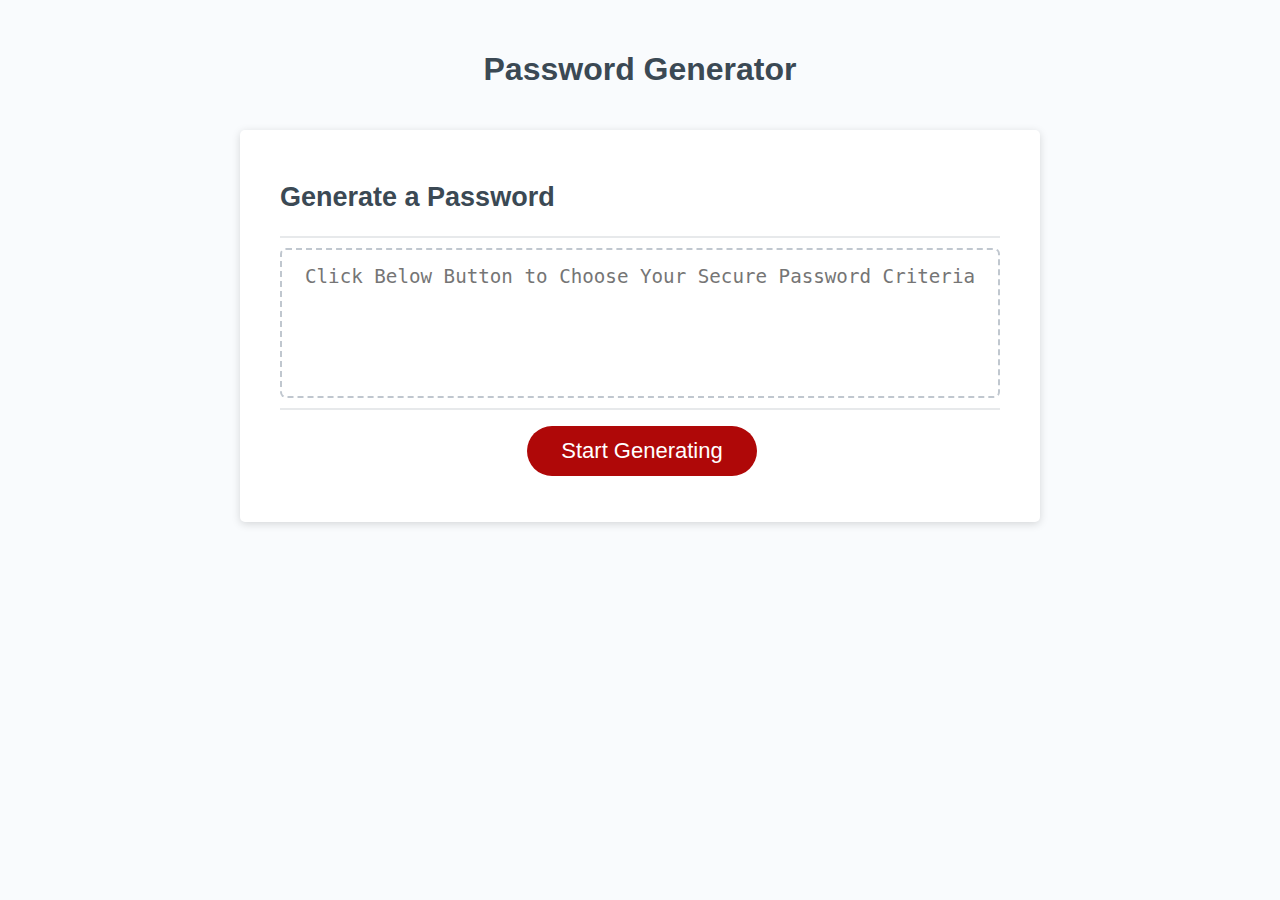
<file: index.html>
<!DOCTYPE html>
<html lang="en">
  <head>
    <meta charset="UTF-8" />
    <meta name="viewport" content="width=device-width, initial-scale=1.0" />
    <meta http-equiv="X-UA-Compatible" content="ie=edge" />
    <title>Password Generator</title>
    <link rel="stylesheet" href="./css/style.css"/>
    <script src="./script/script.js" defer></script>
  </head>
  <body>
    <div class="wrapper">
      <header>
        <h1>Password Generator</h1>
      </header>
      <div class="card">
        <div class="card-header">
          <h2>Generate a Password</h2>
        </div>
        <div class="card-body">
          <textarea
            readonly
            id="password"
            placeholder="Click Below Button to Choose Your Secure Password Criteria"
            aria-label="Generated Password"
          ></textarea>
          
          <!--Dialog is so much better than a prompt https://developer.mozilla.org/en-US/docs/Web/HTML/Element/dialog  -->
          <dialog class="options" id="criteria">
            <form id="pswArea" class="form" action="">   

              <label for="charLength">Number of Characters</label>
              <input type="number" min="8" max="128" value="8" id="charLength">
                
              <label for="lowerCase">Include Lowercase</label>
              <input type="checkbox" name="" id="lowerCase">

              <label for="upperCase">Include Uppercase</label>
              <input type="checkbox" name="" id="upperCase">

              <label for="numbers">Include Numbers</label>
              <input type="checkbox" name="" id="numbers">

              <label for="specials">Include Special Characters</label>
              <input type="checkbox" name="" id="specials"> 
             
              <button type="submit" id="closeOptions" class="btn">Generate Password</button>
              
            </form>  
          </dialog>

        </div>
        <div class="card-footer">
          <button id="openOptions" class="btn">Start Generating</button>
        </div>
      </div>
    </div>
    <!-- <script src="script.js"></script> -->
  </body>
</html>
</file>
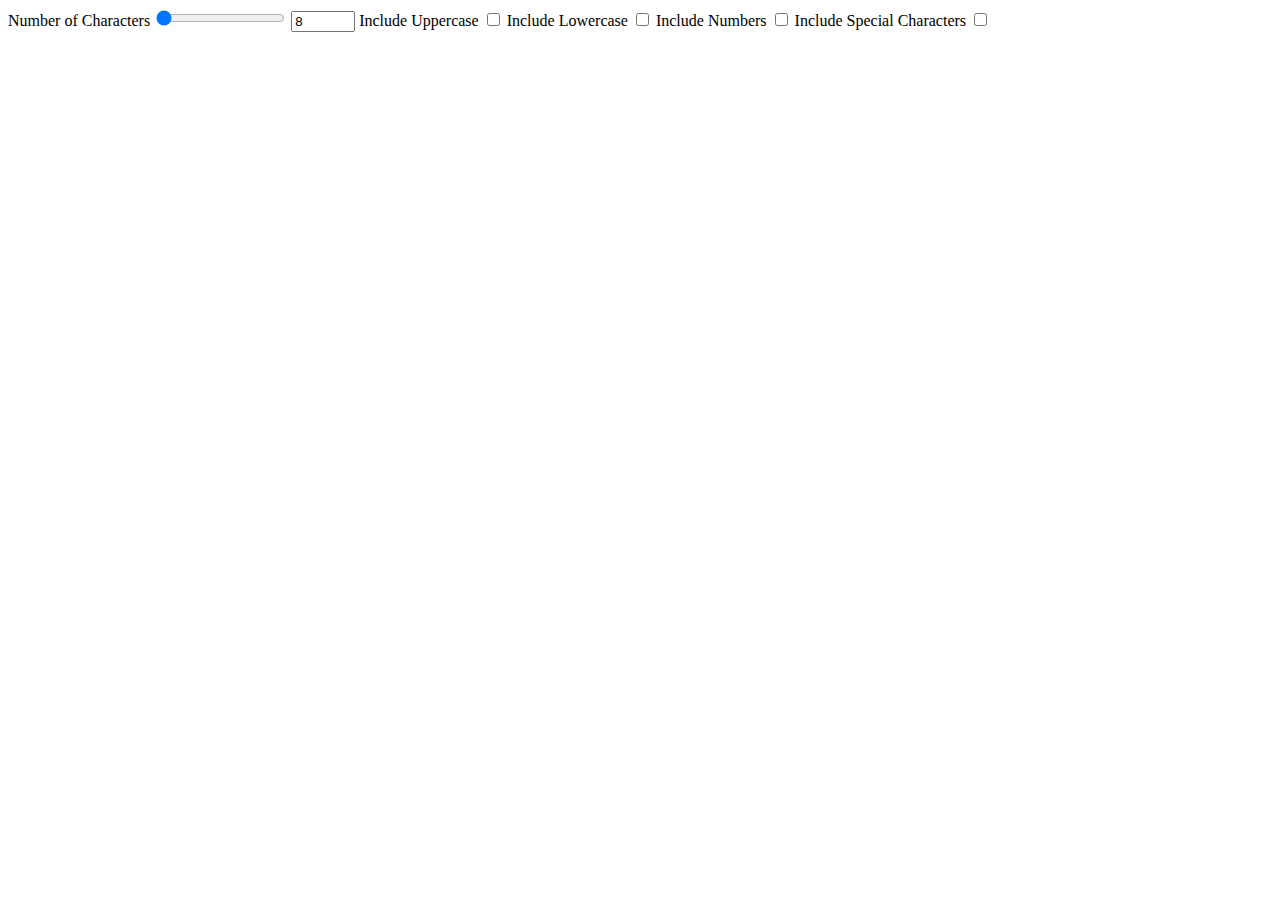
<file: test.html>
<!DOCTYPE html>
<html lang="en">
<head>
    <meta charset="UTF-8">
    <meta http-equiv="X-UA-Compatible" content="IE=edge">
    <meta name="viewport" content="width=device-width, initial-scale=1.0">
    <title>Document</title>
    <link rel="stylesheet" href="css.css">
</head>
<body>
    <form class="form" action="">              
        <label for="charNumber">Number of Characters</label>
        <input type="range" min="8" max="128" value="8" id="charRange">
        <input type="number" min="8" max="128" value="8" id="charNumber">

        <label for="uppercase">Include Uppercase</label>
        <input type="checkbox" name="" id="uppercase">

        <label for="lowercase">Include Lowercase</label>
        <input type="checkbox" name="" id="lowercase">

        <label for="numbers">Include Numbers</label>
        <input type="checkbox" name="" id="numbers">

        <label for="specials">Include Special Characters</label>
        <input type="checkbox" name="" id="specials">        
      </form>      
</body>
</html>
</file>
<file: css/style.css>
*,
*::before,
*::after {
  box-sizing: border-box;
}

html,
body,
.wrapper {
  height: 100%;
  margin: 0;
  padding: 0;
}

body {
  font-family: sans-serif;
  background-color: #f9fbfd;
}

.wrapper {
  padding-top: 30px;
  padding-left: 20px;
  padding-right: 20px;
}

header {
  text-align: center;
  padding: 20px;
  padding-top: 0px;
  color: hsl(206, 17%, 28%);
}

.card {
  background-color: hsl(0, 0%, 100%);
  border-radius: 5px;
  border-width: 1px;
  box-shadow: rgba(0, 0, 0, 0.15) 0px 2px 8px 0px;
  color: hsl(206, 17%, 28%);
  font-size: 18px;
  margin: 0 auto;
  max-width: 800px;
  padding: 30px 40px;
}

.card-header::after {
  content: " ";
  display: block;
  width: 100%;
  background: #e7e9eb;
  height: 2px;
}

.card-body {
  min-height: 100px;
}

.options {
  border: 0px;
  border-radius: 10px;
  background-color: rgb(190, 112, 112);
}

body div .form {
  /* all: unset; */
  display: grid;
  grid-template-columns: auto auto;
  row-gap: 1rem;
  column-gap: 3rem;
  justify-content: center;
  align-items: center;
  padding: 2rem;

}

.card-footer {
  text-align: center;
}

.card-footer::before {
  content: " ";
  display: block;
  width: 100%;
  background: #e7e9eb;
  height: 2px;
}

.card-footer::after {
  content: " ";
  display: block;
  clear: both;
}

.btn {
  border: none;
  background-color: hsl(360, 91%, 36%);
  border-radius: 25px;
  box-shadow: rgba(0, 0, 0, 0.1) 0px 1px 6px 0px rgba(0, 0, 0, 0.2) 0px 1px 1px
    0px;
  color: hsl(0, 0%, 100%);
  display: inline-block;
  font-size: 22px;
  line-height: 22px;
  margin: 16px 16px 16px 20px;
  padding: 14px 34px;
  text-align: center;
  cursor: pointer;
}



button[disabled] {
  cursor: default;
  background: #c0c7cf;
}

.float-right {
  float: right;
}

#password {
  -webkit-appearance: none;
  -moz-appearance: none;
  appearance: none;
  border: none;
  display: block;
  width: 100%;
  padding-top: 15px;
  padding-left: 15px;
  padding-right: 15px;
  padding-bottom: 85px;
  font-size: 1.2rem;
  text-align: center;
  margin-top: 10px;
  margin-bottom: 10px;
  border: 2px dashed #c0c7cf;
  border-radius: 6px;
  resize: none;
  overflow: hidden;
}

@media (max-width: 690px) {
  .btn {
    font-size: 1rem;
    margin: 16px 0px 0px 0px;
    padding: 10px 15px;
  }

  #password {
    font-size: 1rem;
  }
}

@media (max-width: 500px) {
  .btn {
    font-size: 0.8rem;
  }
}
</file>
<file: css.css>
body div .form {
    display: grid;
    
    grid-template-columns: 50% 1fr;
  
  }
</file>
